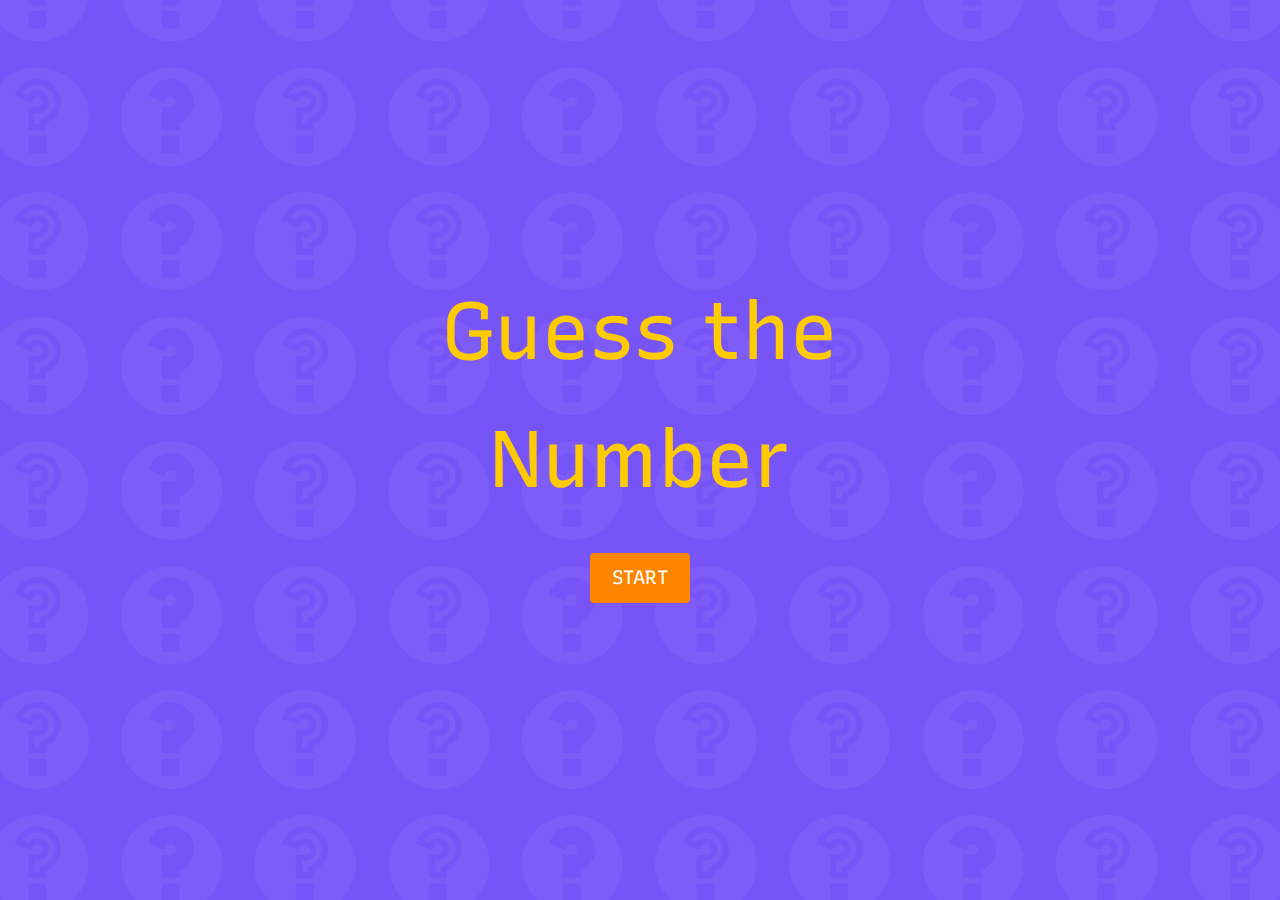
<file: index.html>
<!DOCTYPE html>
<html lang="en">


<head>
    <meta charset="UTF-8">
    <meta name="viewport" content="width=device-width, initial-scale=1.0">
    <title>Guess Number</title>
    <link rel="stylesheet" href="style.css">
</head>

<body>
    <div class="container">
        <div class="logo">Guess the Number</div>
        <div class="button" id="start">START</div>
    </div>

</body>

</html>

<script src="./app.js"></script>
</file>
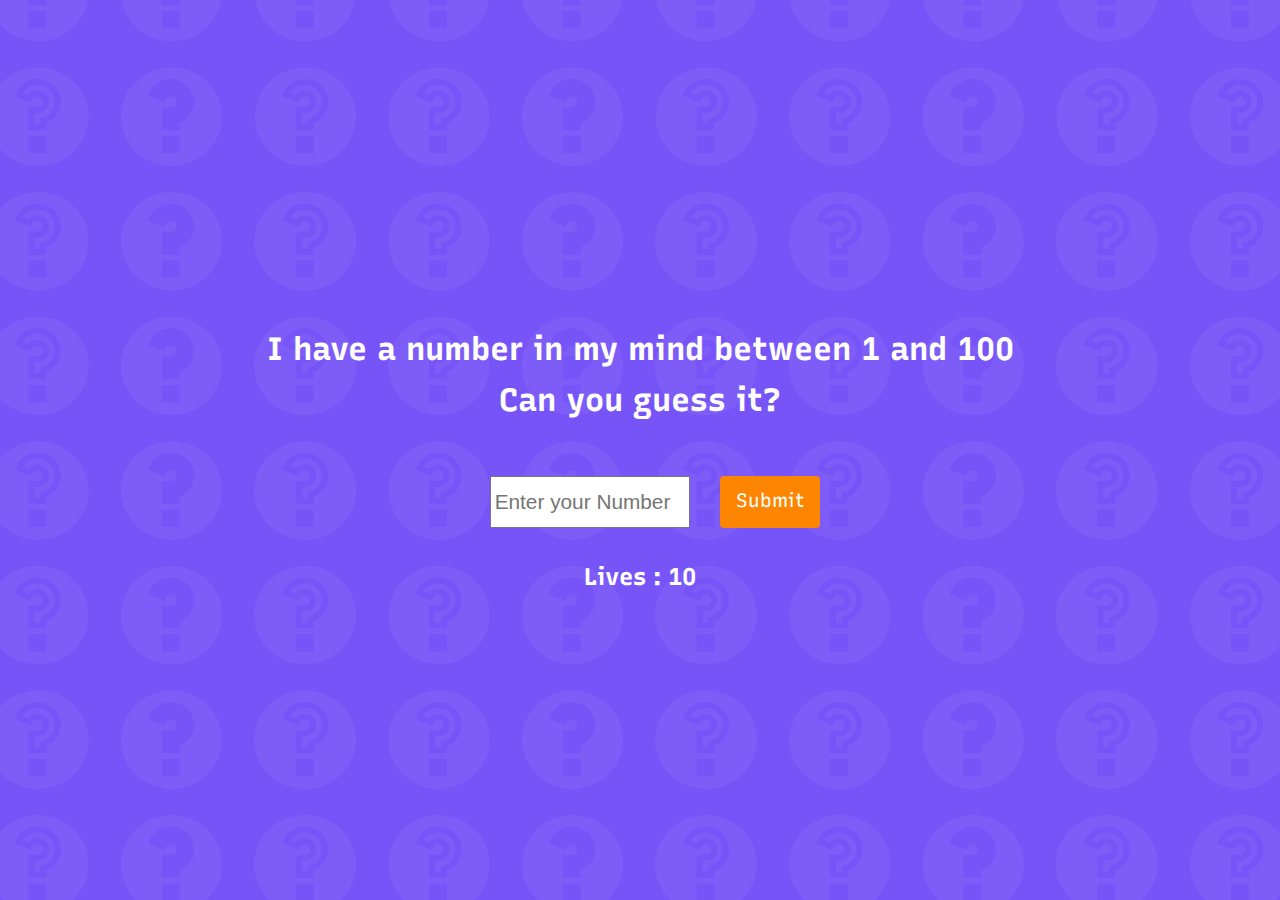
<file: game.html>
<!DOCTYPE html>
<html lang="en">

<head>
    <meta charset="UTF-8">
    <meta name="viewport" content="width=device-width, initial-scale=1.0">
    <title>Game Starts</title>
    <link rel="stylesheet" href="style.css">
</head>

<body>
    <div class="container">
        <h1>I have a number in my mind between 1 and 100 <br>
            Can you guess it?</h1>

        <div class="input-container">
            <input type="number" placeholder="Enter your Number" name="number" id="number-input" min="1" max="100">
            <div class="button" id="submit">Submit</div>
        </div>

        <h2 id="lives-text">Lives : <span id="lives">10</span></h2>
        <div id="message"></div>
    </div>

</body>

</html>
<script src="./game.js"></script>
</file>
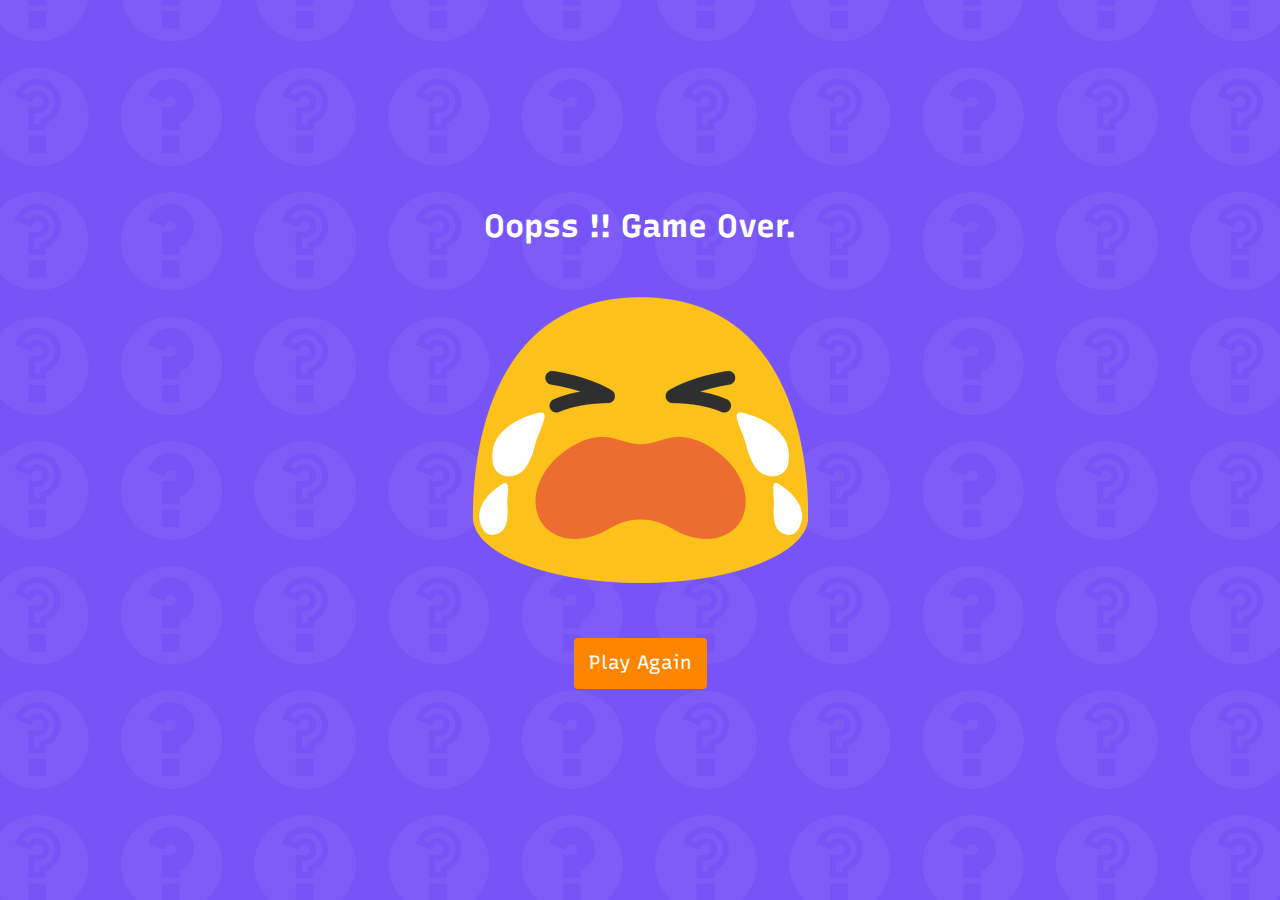
<file: lose.html>
<!DOCTYPE html>
<html lang="en">

<head>
    <meta charset="UTF-8">
    <meta name="viewport" content="width=device-width, initial-scale=1.0">
    <title>Lose</title>

    <link rel="stylesheet" href="style.css">
</head>

<body>
    <div class="container">
        <h1>Oopss !! Game Over.</h1>
        <img src="./assets/gameover-emoji.png" alt="congrats">
        <div class="button" id='reset'>Play Again</div>
    </div>

</body>

</html>
<script src="./reset.js"></script>
</file>
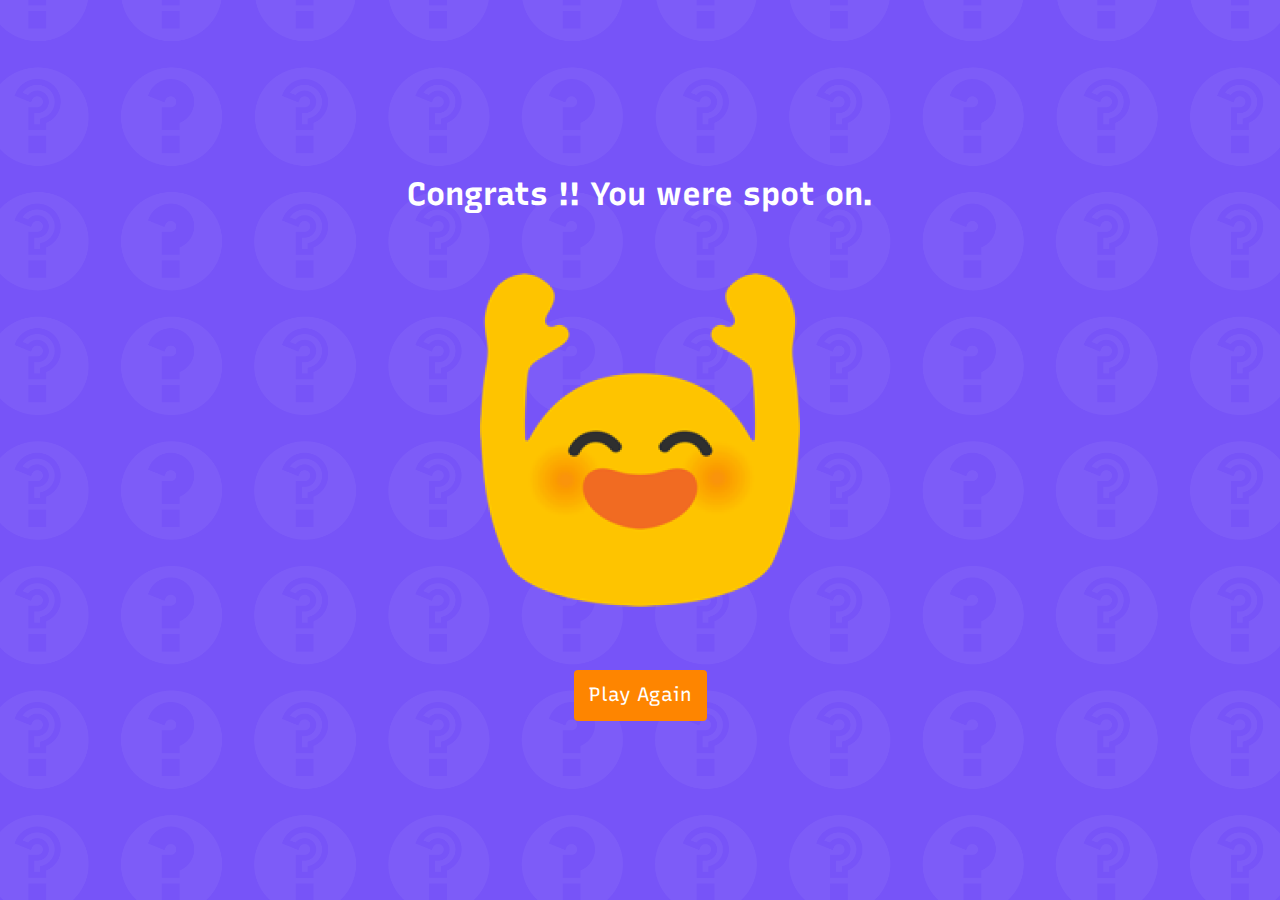
<file: win.html>
<!DOCTYPE html>
<html lang="en">

<head>
    <meta charset="UTF-8">
    <meta name="viewport" content="width=device-width, initial-scale=1.0">
    <title>Win</title>
    <link rel="stylesheet" href="style.css">
</head>

<body>
    <div class="container">
        <h1>Congrats !! You were spot on.</h1>
        <img src="./assets/congrats-emoji.png" id='win' alt="congrats">
        <div class="button" id='reset'>Play Again</div>
    </div>

</body>

</html>

<script src="./reset.js"></script>
</file>
<file: style.css>
@import url('https://fonts.googleapis.com/css2?family=Recursive:wght@600&display=swap');

* {
    margin: 0;
    padding: 0;

    box-sizing: border-box;
}

body {
    font-family: 'Recursive', sans-serif;
}

.container {
    background-image: url('./assets/guess-number-bg.png');
    height: 100vh;
    width: 100vw;
    background-color: #7754f8;
    background-position: center;
    background-size: cover;
    display: flex;
    flex-direction: column;
    justify-content: center;
    align-items: center;
    line-height: 1.6;
    padding: 0 20px;



}

.logo {
    font-size: 5em;
    color: #fecb00;
    width: 400px;
    text-align: center;
}

.button {
    background-color: #fe8500;
    margin: 30px 0;
    border-radius: 4px;
    padding: 10px 15px;
    min-width: 100px;
    text-align: center;
    font-size: 1.2em;
    color: white;
    cursor: pointer;
}

#win {
    height: 400px;
}

.input-container {
    display: flex;
    flex-wrap: wrap;
    justify-content: center;
}

h1 {
    color: white;
    text-align: center;
    margin: 20px;
}

input {
    width: 200px;
    margin: 30px;
    height: 2.5em;
    text-align: center;
    font-size: 1.3em;

}

#lives-text {
    color: white;
}

#message {
    font-size: 1.em;
    background-color: #fecb00;
    padding: 5px 15px;
    border-radius: 2px;
    text-align: center;
    display: none;
}
</file>
